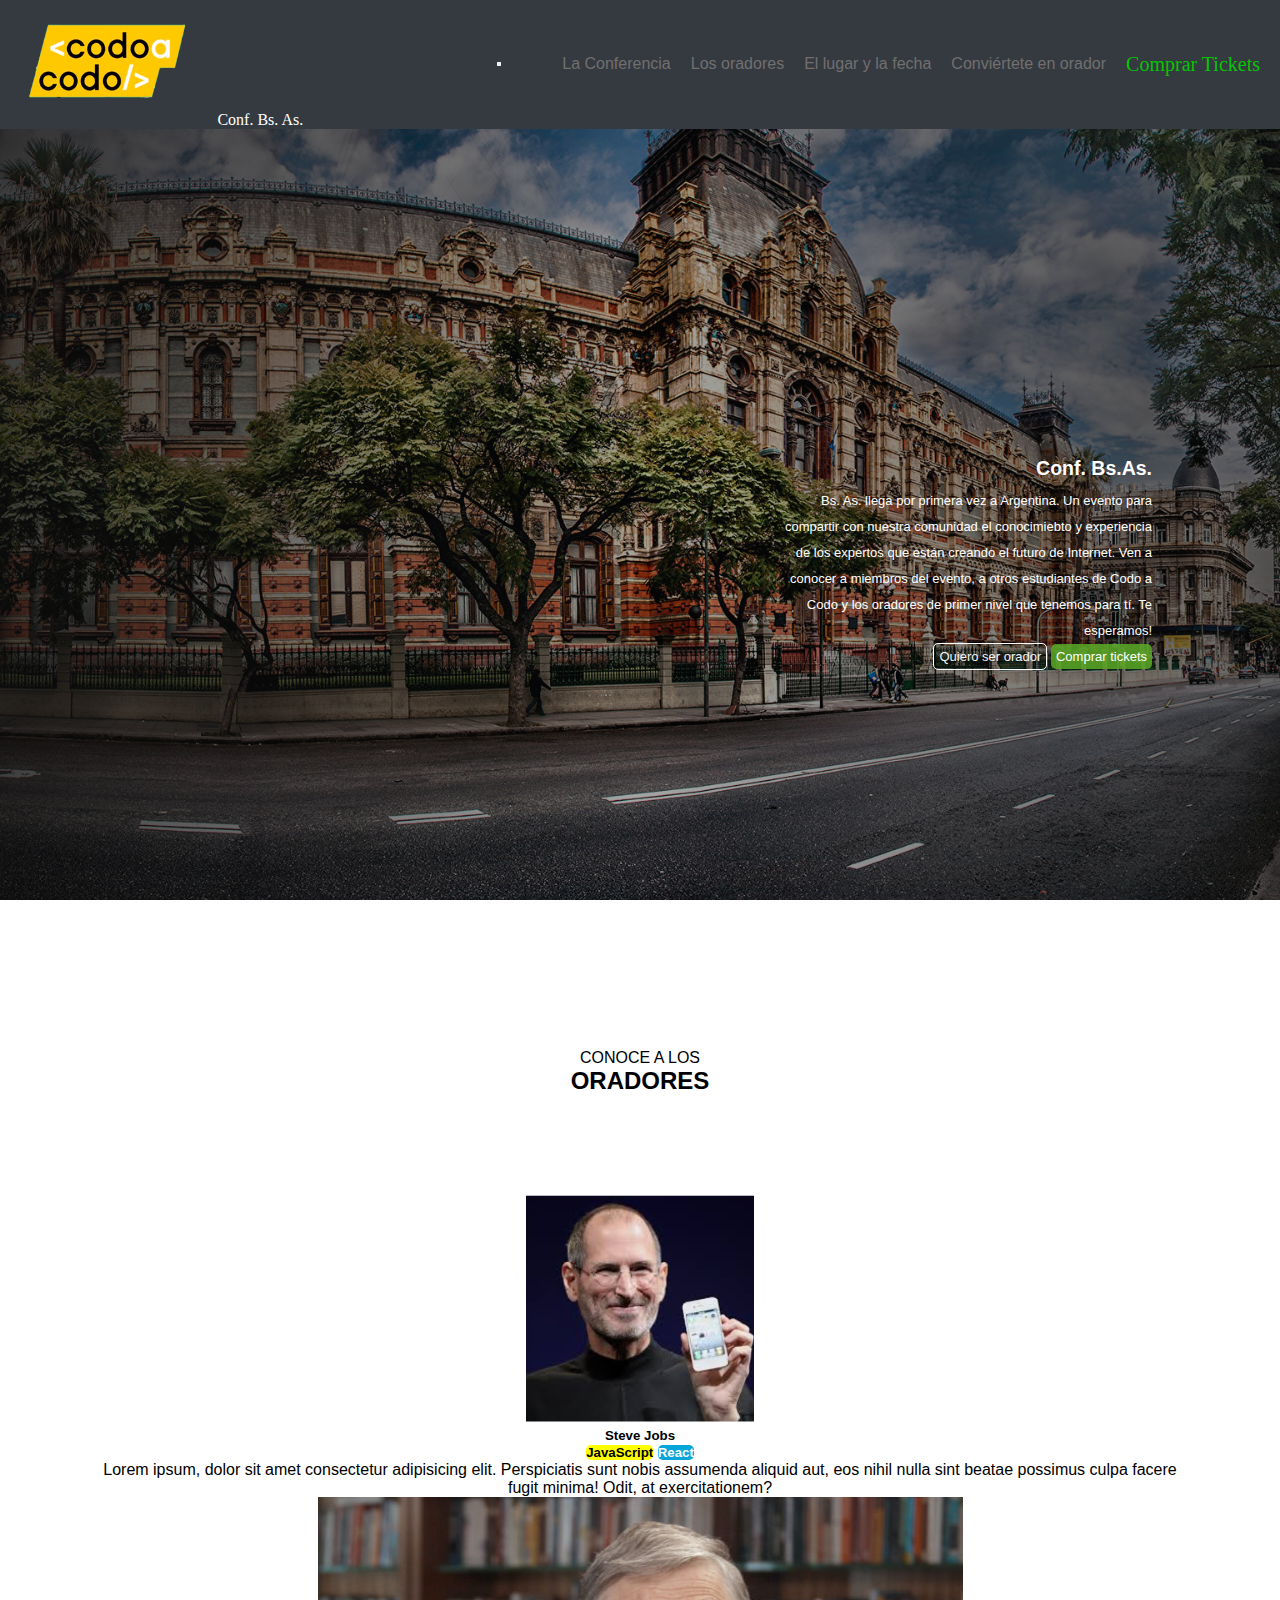
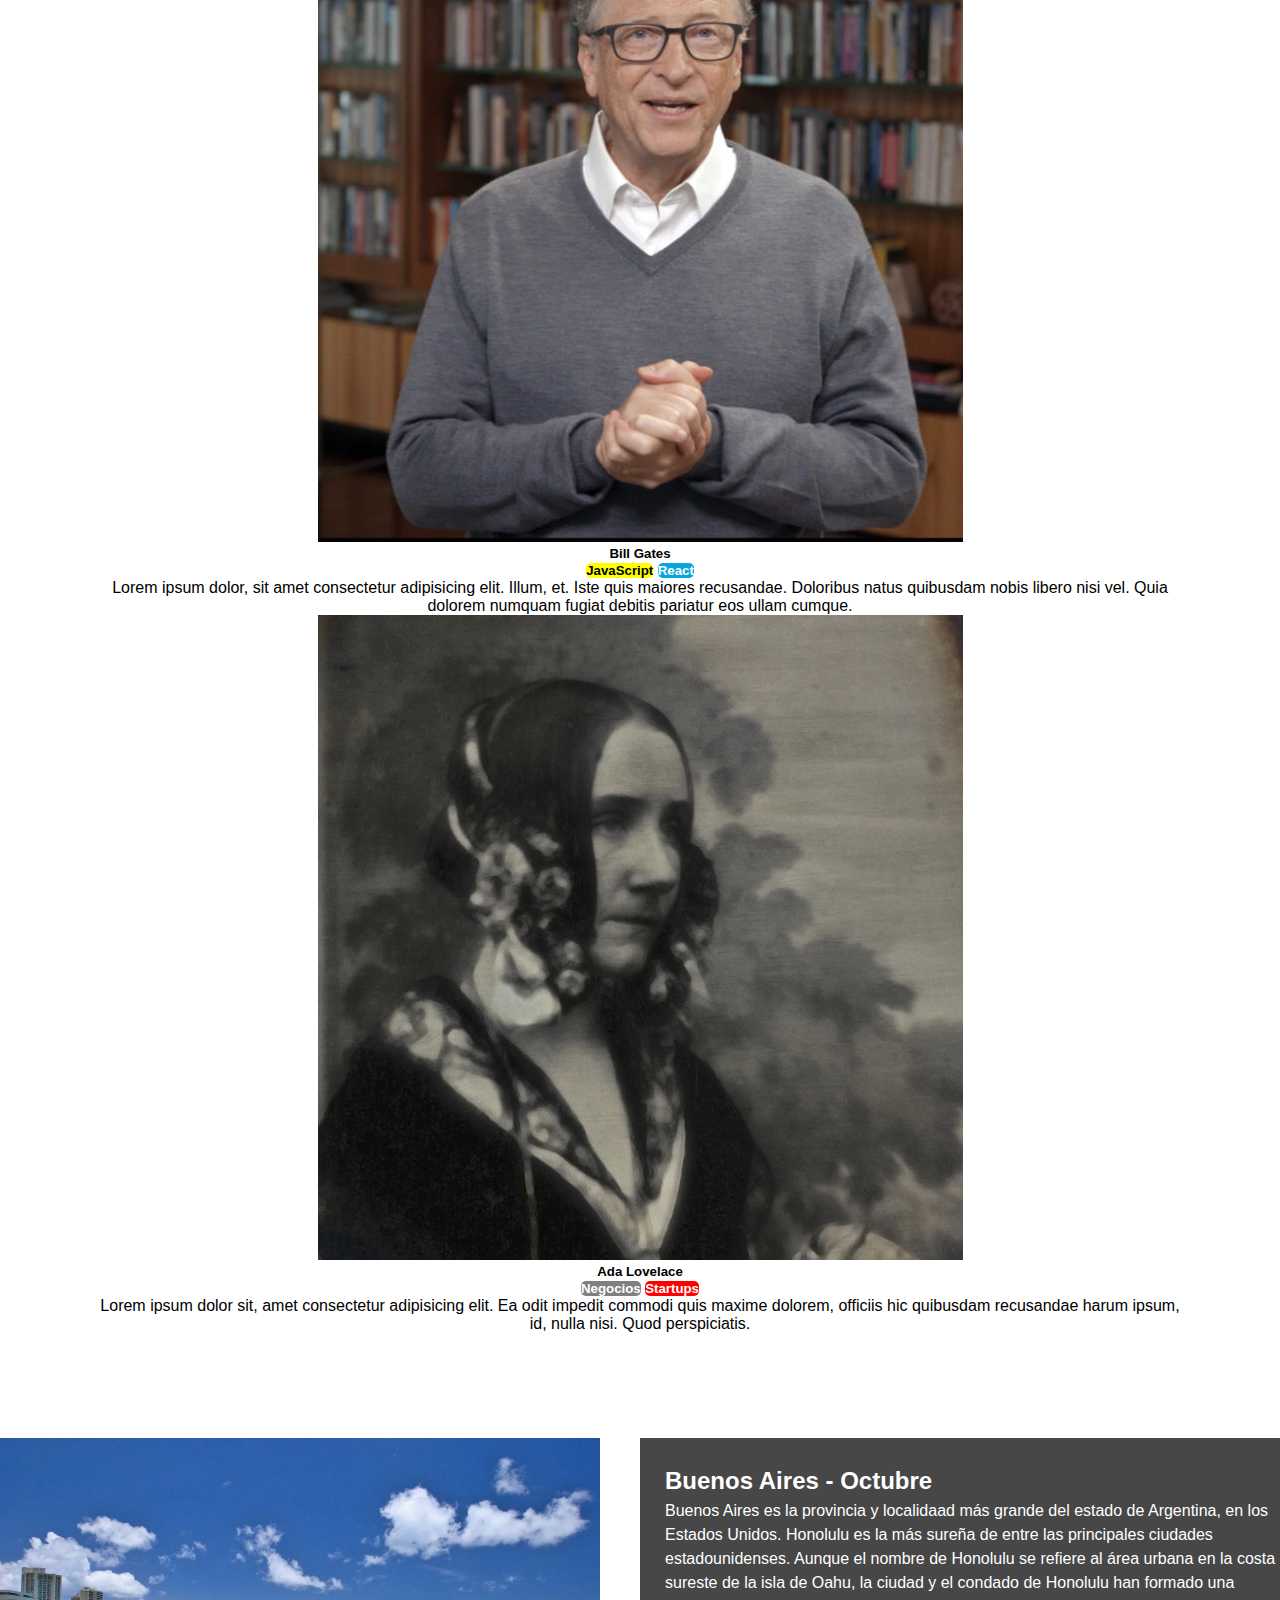
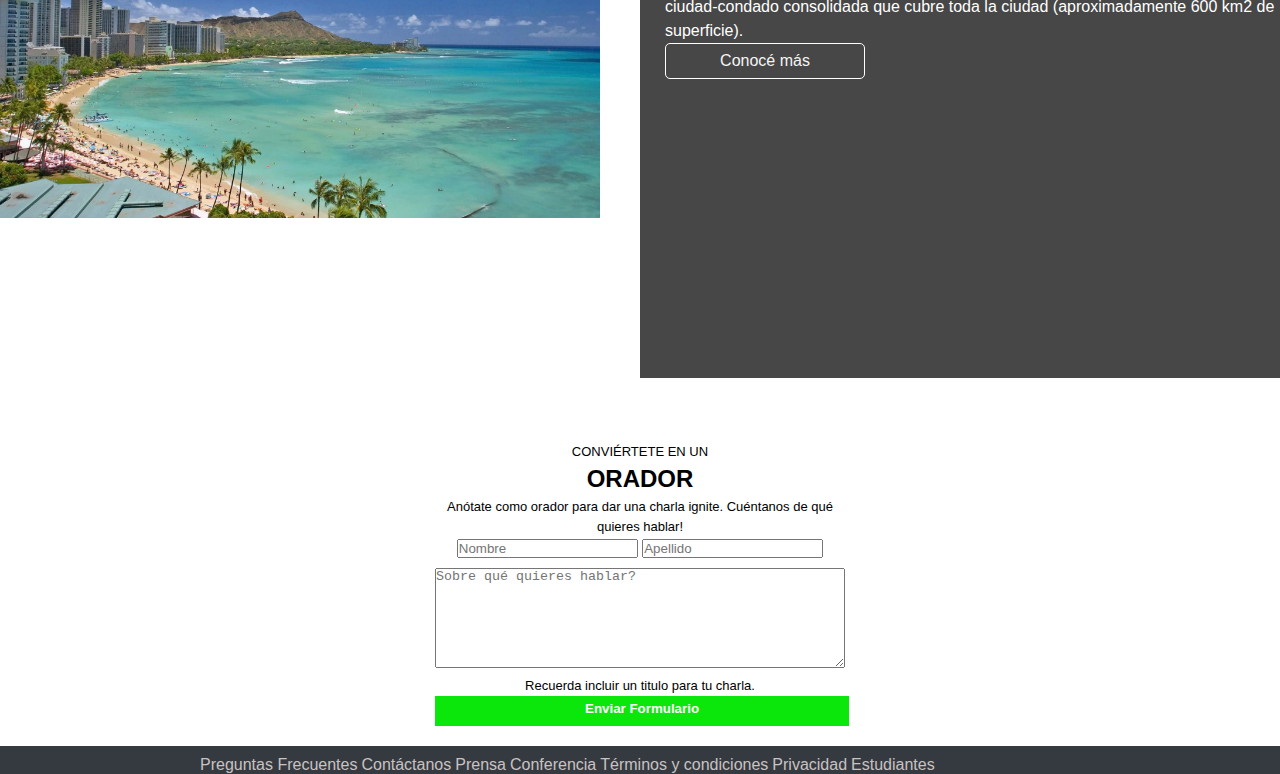
<file: proyecto/index.html>
<!DOCTYPE html>
<html lang="es">

<head>
    <meta charset="UTF-8">
    <meta name="viewport" content="width=device-width, initial-scale=1.0">
    <title>Proyecto Integrador front | Kubrak María Soledad</title>
    <link rel="shortcut icon" href="favicon.ico" type="image/x-icon">
    <link href="https://cdn.jsdelivr.net/npm/bootstrap@5.0.2/dist/css/bootstrap.min.css" rel="stylesheet"
        integrity="sha384-EVSTQN3/azprG1Anm3QDgpJLIm9Nao0Yz1ztcQTwFspd3yD65VohhpuuCOmLASjC" crossorigin="anonymous">

    <link rel="stylesheet" href="./css/estilos.css">
</head>


<!--NAVEGADOR HEADER-->

<!--BOOTSTRAP-->

<nav class="navbar navbar-expand-lg navbar-light bg-light" >
    <div class="container-fluid"><a class="navbar-brand"><img src="../proyecto/assets/img/codoacodo.png">Conf. Bs.
            As.</a>
        <button class="navbar-toggler" type="button" data-bs-toggle="collapse" data-bs-target="#navbarNav"
            aria-controls="navbarNav" aria-expanded="false" aria-label="Toggle navigation">
            <span class="navbar-toggler-icon"></span>
        </button>
        <div class="collapse navbar-collapse" id="navbarNav" >
            <ul class="navbar-nav">
                <li class="nav-item">
                    <a class="nav-link" aria-current="page" href="#">La Conferencia</a>
                </li>
                <li class="nav-item">
                    <a class="nav-link" href="#">Los oradores</a>
                </li>
                <li class="nav-item">
                    <a class="nav-link" href="#">El lugar y la fecha</a>
                </li>
                <li class="nav-item">
                    <a class="nav-link" href="#">Conviértete en orador</a>
                </li>
                <li class="nav-item">
                    <a class="nav-link-verde" href="../proyecto/pages/tickets.html">Comprar Tickets</a>
                </li>
            </ul>
        </div>
    </div>
</nav>
<!--
<header class="header">
    <div class="navegacionContenedor">
         <div class="contenedorLogo">
            <a href="#">
                <img class="logo" src="./assets/img/codoacodo.png" alt="Logo Codo a Codo 4.0">
            </a>
            <h2>Conf. Bs.As.</h2>
        </div>
        <nav class="navegacion">
            
            <ul class="listaNav">
                <li class="listaItem"><a class="blanco" href=""><b>La conferencia</b></a></li>
                <li class="listaItem"><a class="linkNav" href="">Los oradores</a></li>
                <li class="listaItem"><a class="linkNav" href="">El lugar y la fecha</a></li>
                <li class="listaItem"><a class="linkNav" href="">Conviértete en orador</a></li>
                <li class="listaItem"><a class="verde" href="./pages/tickets.html">Comprar tickets</a></li>
            </ul>
        </nav>
    </div>
</div>
-->

<!--CONFERENCIA Y BACKGROUND MUSEO-->
<section class="conferencia">
    <div class="conferencia__museo">
        <div class="conferencia__museo__texto">
            <h2>Conf. Bs.As.</h2>
            <p>Bs. As. llega por primera vez a Argentina. Un evento para compartir con nuestra comunidad el conocimiebto
                y experiencia de los expertos que están creando el futuro de Internet. Ven a conocer a miembros del
                evento, a otros estudiantes de Codo a Codo y los oradores de primer nivel que tenemos para tí. Te
                esperamos!</p>
            <a class="conferencia__museo__texto__botonOrador" href="">Quiero ser orador</a>

            <a class="tickets" href="./pages/tickets.html">Comprar tickets</a>
        </div>
    </div>

    </div>
</section>
</header>


<main>
    <section id="oradores">

        <div class="oradores">
            <p>CONOCE A LOS</p>
            <h2>ORADORES</h2>
        </div>

        <!--BOOTSTRAP-->

        <div class="row row-cols-1 row-cols-md-3 g-4">
            <div class="col">
                <div class="card">
                    <img src="../proyecto/assets/img/steve_jobs.png" class="card-img-top" alt="Steve Jobs">
                    <div class="card-body">
                        <h5 class="card-title">Steve Jobs</h5>
                        <h5 class="amarillo">JavaScript</h5>
                        <h5 class="celeste">React</h5>
                        <p class="card-text">Lorem ipsum, dolor sit amet consectetur adipisicing elit. Perspiciatis sunt
                            nobis assumenda aliquid aut, eos nihil nulla sint beatae possimus culpa facere fugit minima!
                            Odit, at exercitationem?</p>
                    </div>
                </div>
            </div>
            <div class="col">
                <div class="card">
                    <img src="../proyecto/assets/img/bill.jpg" class="card-img-top" alt="Bill Gates">
                    <div class="card-body">
                        <h5 class="card-title">Bill Gates</h5>
                        <h5 class="amarillo">JavaScript</h5>
                        <h5 class="celeste">React</h5>
                        <p class="card-text">Lorem ipsum dolor, sit amet consectetur adipisicing elit. Illum, et. Iste
                            quis maiores recusandae. Doloribus natus quibusdam nobis libero nisi vel. Quia dolorem
                            numquam fugiat debitis pariatur eos ullam cumque.</p>
                    </div>
                </div>
            </div>
            <div class="col">
                <div class="card">
                    <img src="../proyecto/assets/img/ada.jpeg" class="card-img-top" alt="Ada Lovelace">
                    <div class="card-body">
                        <h5 class="card-title">Ada Lovelace</h5>
                        <h5 class="gris">Negocios</h5>
                        <h5 class="rojo">Startups</h5>
                        <p class="card-text">Lorem ipsum dolor sit, amet consectetur adipisicing elit. Ea odit impedit
                            commodi quis maxime dolorem, officiis hic quibusdam recusandae harum ipsum, id, nulla nisi.
                            Quod perspiciatis.</p>
                    </div>
                </div>
            </div>

        </div>
    </section>

    <!--
            
            A ESTA SECCIÓN LA HABÍA HECHO CON SOLO CSS (QUE ES EL CÓDIGO QUE ESTÁ DEBAJO), PERO LO TERMINÉ CON BOOTSTRAP PARA MEJOR ORDEN Y PROLIJIDAD.

            <div class="contenedorCards">
            
            <div class="card">
                
                <img src="./assets/img/steve_jobs.png" alt="Steve Jobs" loading="lazy">
                <h5 class="amarillo">JavaScript</h5>
                <h5 class="celeste">React</h5>
                <h3>Steve Jobs</h3>
                <p>Lorem ipsum dolor sit amet consectetur adipisicing elit. Nobis, ut! Fuga, earum expedita!
                    Reiciendis iusto, unde, consequatur aperiam sit ea eos mollitia, odio accusantium ducimus ut
                    enim quae odit magni.</p>
            
            </div>
            <div class="card">
                
                <img src="./assets/img/bill.jpg" alt="Bill Gates" loading="lazy">
                <h5 class="amarillo">JavaScript</h5>
                <h5 class="celeste">React</h5>
                <h3>Bill Gates</h3>
                <p>Lorem ipsum dolor sit amet consectetur adipisicing elit. Nobis, ut! Fuga, earum expedita!
                    Reiciendis iusto, unde, consequatur aperiam sit ea eos mollitia, odio accusantium ducimus ut
                    enim quae odit magni.</p>
            
            </div>
            <div class="card">
                
                <img src="./assets/img/ada.jpeg" alt="Ada Lovelace" loading="lazy">
                <h5 class="gris">Negocios</h5>
                <h5 class="rojo">Startups</h5>
                <h3>Ada Lovelace</h3>
                <p>Lorem ipsum dolor sit amet consectetur adipisicing elit. Nobis, ut! Fuga, earum expedita!
                    Reiciendis iusto, unde, consequatur aperiam sit ea eos mollitia, odio accusantium ducimus ut
                    enim quae odit magni.</p>
            
        </div>
    -->



    <section class="lugarFecha">
        <div class="contenedorFlexible">
            <div class="lugarFecha__img">
                <img src="./assets/img/honolulu.jpg" width="600px" alt="honolulu" loading="lazy">
            </div>
            <div class="lugarFecha__texto">
                <h2>Buenos Aires - Octubre</h2>
                <p>Buenos Aires es la provincia y localidaad más grande del estado de Argentina, en los Estados Unidos.
                    Honolulu es la más sureña de entre las principales ciudades estadounidenses. Aunque el nombre de
                    Honolulu se refiere al área urbana en la costa sureste de la isla de Oahu, la ciudad y el condado de
                    Honolulu han formado una ciudad-condado consolidada que cubre toda la ciudad (aproximadamente 600
                    km2 de superficie).</p>

                <a href class="conferencia__museo__texto__botonOrador">Conocé más </a>
            </div>
        </div>
    </section>


    <section id="formularioOrador">
        <br>
        <p>CONVIÉRTETE EN UN</p>
        <h2>ORADOR</h2>
        <p>Anótate como orador para dar una charla ignite. Cuéntanos de qué quieres hablar!</p>
        <form>
            <div class="formularioOrador__completar">
                <div>
                    <input type="text" id="name" name="nombre" placeholder="Nombre" required>
                    <input type="text" id="apellido" name="apellido" placeholder="Apellido" required>
                </div>
                <div>
                    <textarea name="comentario" id="comentario" placeholder="Sobre qué quieres hablar?"></textarea>
                    <p>Recuerda incluir un titulo para tu charla.</p>
                </div>
            </div>
            <div>
                <input type="submit" class="formularioOrador__enviar" value="Enviar Formulario">
            </div>
        </form>
    </section>

</main>

<footer>
    <nav class="navbar navbar-expand-lg bg-body-tertiary">
        <div class="container-fluid">
            <div class="navbar-nav">
                <a class="nav-link" href="#">Preguntas Frecuentes</a>
                <a class="nav-link" href="#">Contáctanos</a>
                <a class="nav-link" href="#">Prensa</a>
                <a class="nav-link" href="#">Conferencia</a>
                <a class="nav-link" href="#">Términos y condiciones</a>
                <a class="nav-link" href="#">Privacidad</a>
                <a class="nav-link" href="#">Estudiantes</a>
            </div>
        </div>
        </div>
    </nav>
</footer>


<script src="./js/bootstrap.bundle.min.js"></script>
</body>

</html>
</file>
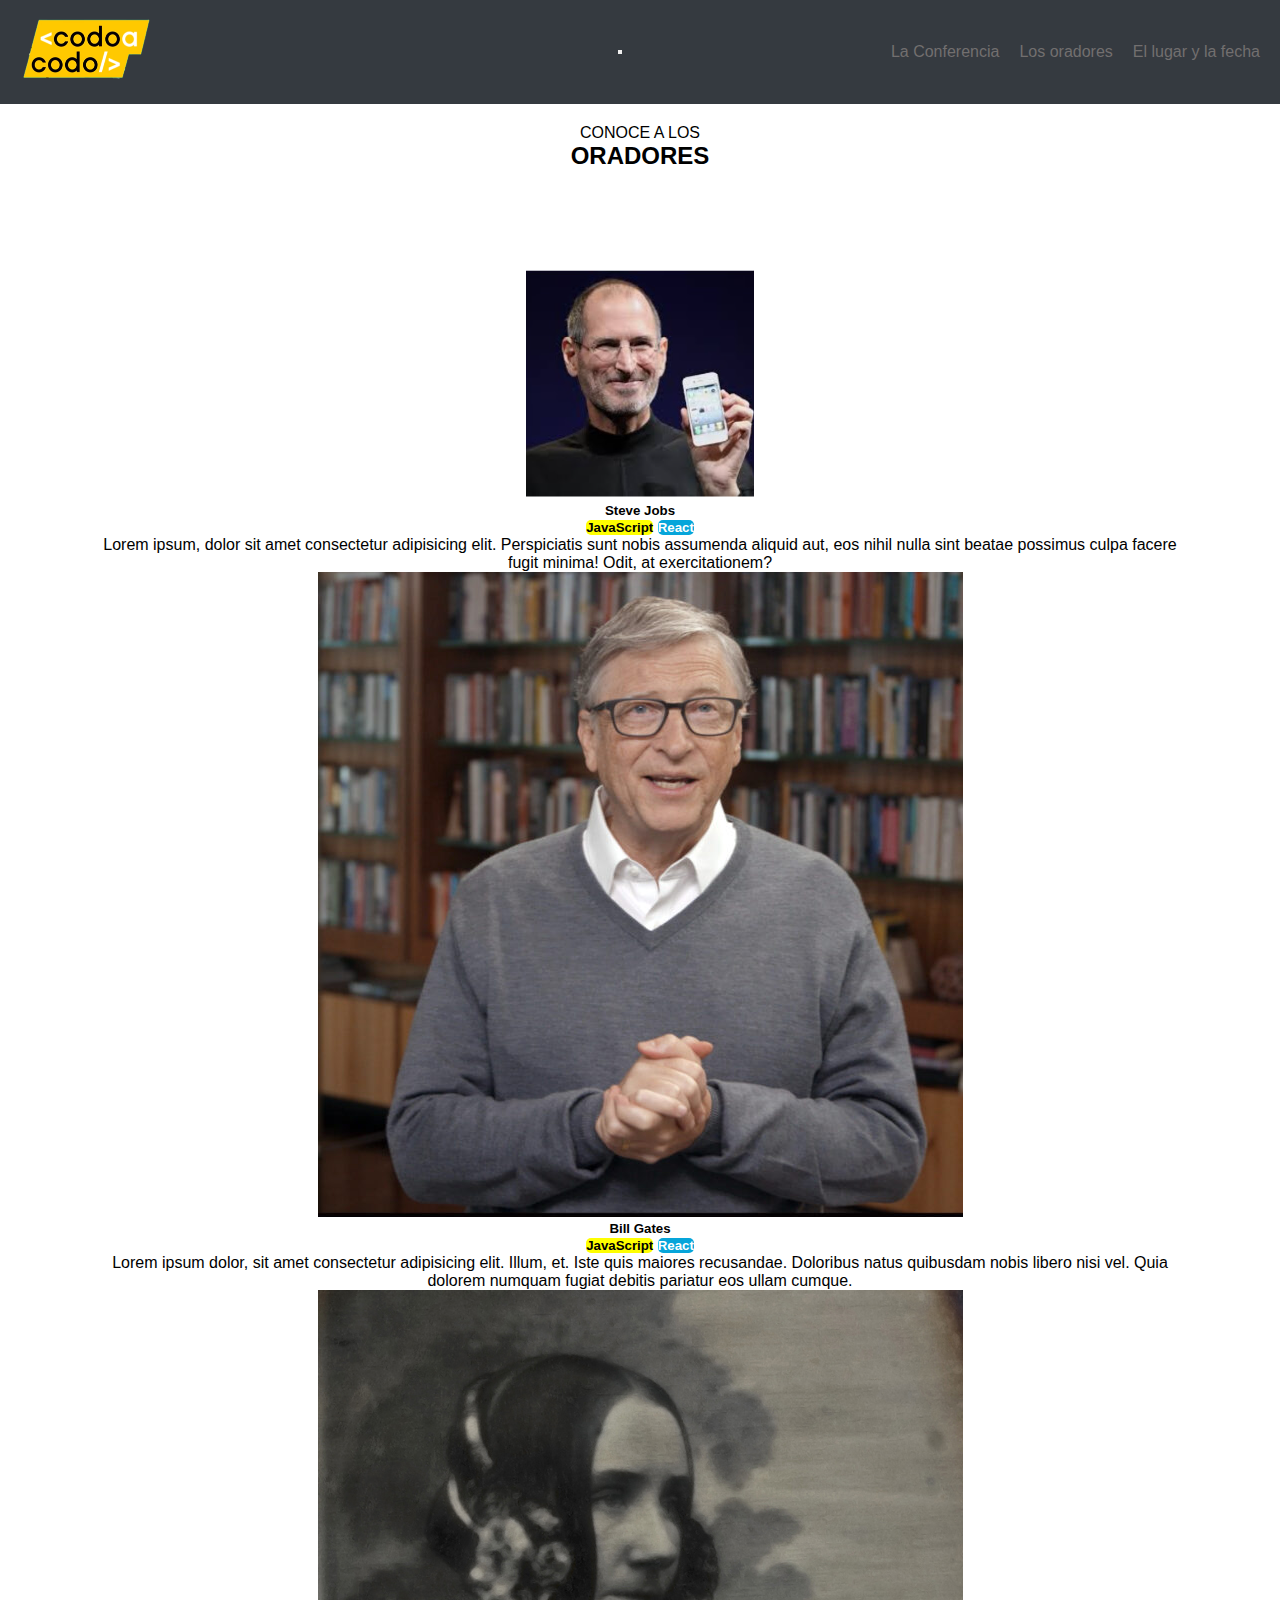
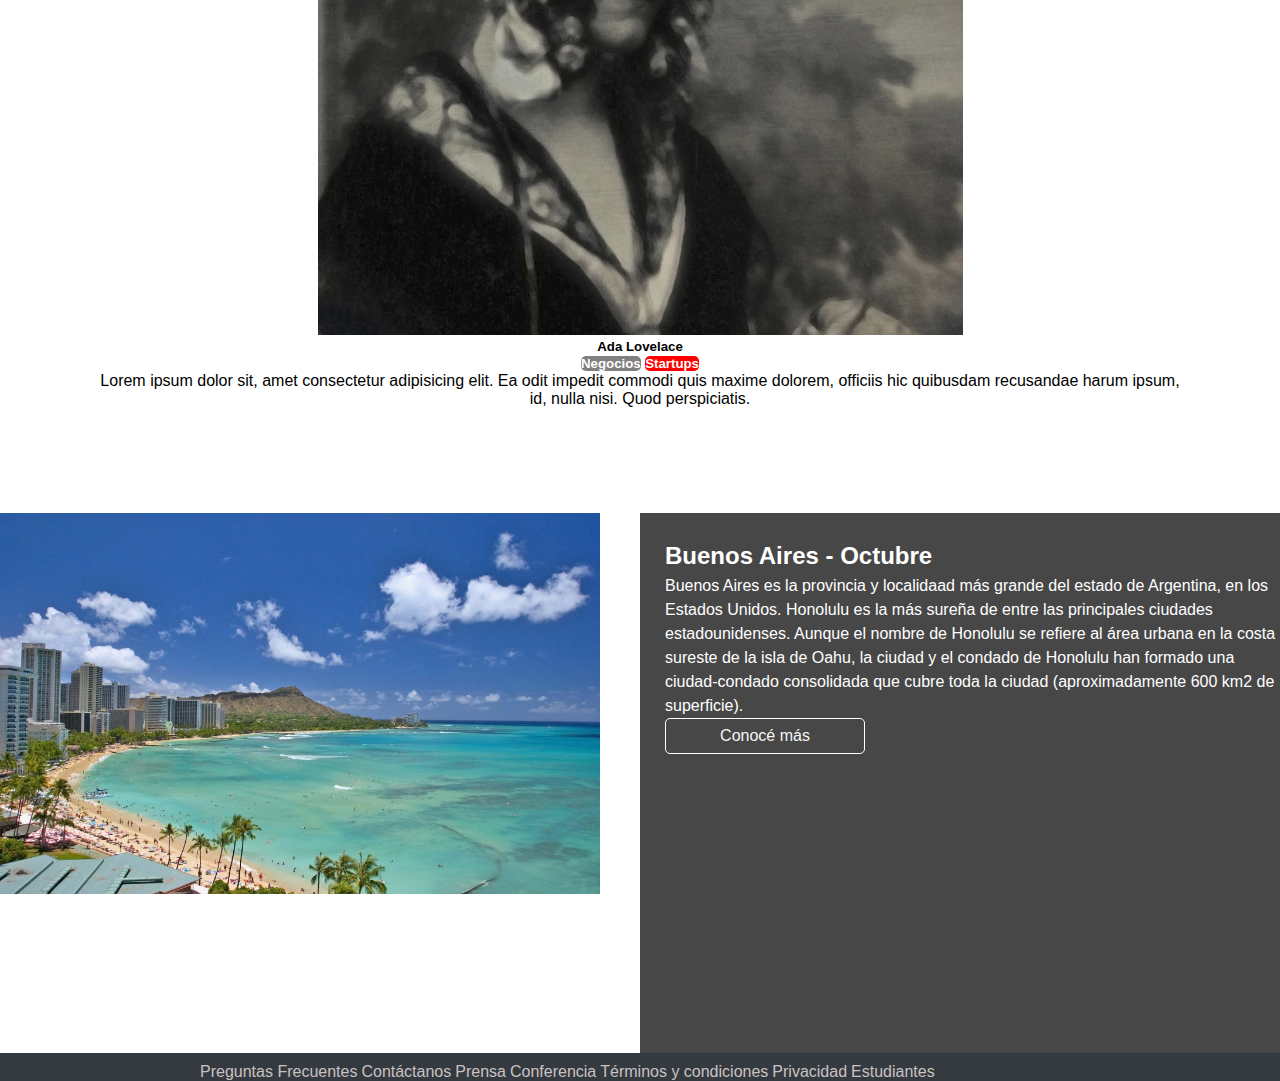
<file: proyecto/pages/tickets.html>
<!DOCTYPE html>
<html lang="es">

<head>
    <meta charset="UTF-8">
    <meta name="viewport" content="width=device-width, initial-scale=1.0">
    <title>Proyecto Integrador front | Kubrak María Soledad</title>
    <link rel="shortcut icon" href="favicon.ico" type="image/x-icon">
    <link href="https://cdn.jsdelivr.net/npm/bootstrap@5.0.2/dist/css/bootstrap.min.css" rel="stylesheet"
        integrity="sha384-EVSTQN3/azprG1Anm3QDgpJLIm9Nao0Yz1ztcQTwFspd3yD65VohhpuuCOmLASjC" crossorigin="anonymous">

    <link rel="stylesheet" href="../../proyecto/css/estilos.css">
</head>


<!--NAVEGADOR HEADER-->

<!--BOOTSTRAP-->

<nav class="navbar navbar-expand-lg navbar-light bg-light">
    <div class="container-fluid">
        <a class="navbar-brand" href="../../proyecto/index.html">
            <img src="../../proyecto/assets/img/codoacodo.png">
        </a>
        <button class="navbar-toggler" type="button" data-bs-toggle="collapse" data-bs-target="#navbarNav"
            aria-controls="navbarNav" aria-expanded="false" aria-label="Toggle navigation">
            <span class="navbar-toggler-icon"></span>
        </button>
        <div class="collapse navbar-collapse" id="navbarNav">
            <ul class="navbar-nav">
                <li class="nav-item">
                    <a class="nav-link" aria-current="page" href="#">La Conferencia</a>
                </li>
                <li class="nav-item">
                    <a class="nav-link" href="#">Los oradores</a>
                </li>
                <li class="nav-item">
                    <a class="nav-link" href="#">El lugar y la fecha</a>
                </li>

            </ul>
        </div>
    </div>
</nav>

</header>


<main>
    <section id="oradores">

        <div class="oradores">
            <p>CONOCE A LOS</p>
            <h2>ORADORES</h2>
        </div>

        <!--BOOTSTRAP-->

        <div class="row row-cols-1 row-cols-md-3 g-4">
            <div class="col">
                <div class="card">
                    <img src="../../proyecto/assets/img/steve_jobs.png" class="card-img-top" alt="Steve Jobs">
                    <div class="card-body">
                        <h5 class="card-title">Steve Jobs</h5>
                        <h5 class="amarillo">JavaScript</h5>
                        <h5 class="celeste">React</h5>
                        <p class="card-text">Lorem ipsum, dolor sit amet consectetur adipisicing elit. Perspiciatis sunt
                            nobis assumenda aliquid aut, eos nihil nulla sint beatae possimus culpa facere fugit minima!
                            Odit, at exercitationem?</p>
                    </div>
                </div>
            </div>
            <div class="col">
                <div class="card">
                    <img src="../../proyecto/assets/img/bill.jpg" class="card-img-top" alt="Bill Gates">
                    <div class="card-body">
                        <h5 class="card-title">Bill Gates</h5>
                        <h5 class="amarillo">JavaScript</h5>
                        <h5 class="celeste">React</h5>
                        <p class="card-text">Lorem ipsum dolor, sit amet consectetur adipisicing elit. Illum, et. Iste
                            quis maiores recusandae. Doloribus natus quibusdam nobis libero nisi vel. Quia dolorem
                            numquam fugiat debitis pariatur eos ullam cumque.</p>
                    </div>
                </div>
            </div>
            <div class="col">
                <div class="card">
                    <img src="../../proyecto/assets/img/ada.jpeg" class="card-img-top" alt="Ada Lovelace">
                    <div class="card-body">
                        <h5 class="card-title">Ada Lovelace</h5>
                        <h5 class="gris">Negocios</h5>
                        <h5 class="rojo">Startups</h5>
                        <p class="card-text">Lorem ipsum dolor sit, amet consectetur adipisicing elit. Ea odit impedit
                            commodi quis maxime dolorem, officiis hic quibusdam recusandae harum ipsum, id, nulla nisi.
                            Quod perspiciatis.</p>
                    </div>
                </div>
            </div>

        </div>
    </section>


    <section class="lugarFecha">
        <div class="contenedorFlexible">
            <div class="lugarFecha__img">
                <img src="../../proyecto/assets/img/honolulu.jpg" width="600px" alt="honolulu" loading="lazy">
            </div>
            <div class="lugarFecha__texto">
                <h2>Buenos Aires - Octubre</h2>
                <p>Buenos Aires es la provincia y localidaad más grande del estado de Argentina, en los Estados Unidos.
                    Honolulu es la más sureña de entre las principales ciudades estadounidenses. Aunque el nombre de
                    Honolulu se refiere al área urbana en la costa sureste de la isla de Oahu, la ciudad y el condado de
                    Honolulu han formado una ciudad-condado consolidada que cubre toda la ciudad (aproximadamente 600
                    km2 de superficie).</p>

                <a href class="conferencia__museo__texto__botonOrador">Conocé más </a>
            </div>
        </div>
    </section>

</main>


<footer>
    <nav class="navbar navbar-expand-lg bg-body-tertiary">
        <div class="container-fluid">
            <div class="navbar-nav">
                <a class="nav-link" href="#">Preguntas Frecuentes</a>
                <a class="nav-link" href="#">Contáctanos</a>
                <a class="nav-link" href="#">Prensa</a>
                <a class="nav-link" href="#">Conferencia</a>
                <a class="nav-link" href="#">Términos y condiciones</a>
                <a class="nav-link" href="#">Privacidad</a>
                <a class="nav-link" href="#">Estudiantes</a>
            </div>
        </div>
        </div>
    </nav>
</footer>


<script src="../../proyecto/js/bootstrap.bundle.min.js"></script>
</body>

</html>
</file>
<file: proyecto/css/estilos.css>
* {
    margin: 0;
    padding: 0;
    box-sizing: border-box;

}

/*NAVEGACION HEADER*/

.navbar {
    padding-bottom: 0px;
}

.container-fluid {
    background-color: rgb(53, 58, 64);

    .navbar-brand {
        color: white;

    }
}

.navbar-brand img {
    width: 50%;
}

#navbarNav .navbar-nav {
    display: flex;
    list-style: none;
    margin: 0;
    padding: 0;
    align-items: center;

    .nav-item {
        padding-right: 20px;

    }
}

.navbar-light .navbar-nav .nav-link {

    color: rgb(114, 111, 111);
}

.nav-link-verde {
    color: rgb(5, 197, 5);
    text-decoration: none;
    font-size: 20px;
}




/*CONFERENCIA*/

.conferencia__museo {

    background-image: linear-gradient(to right, #0d0d0dcb, #0c0c0c5e, #0b0b0ba2), url(../assets/img/ba1.jpg);
    background-size: cover;
    background-repeat: no-repeat;
    background-position: center;
    background-attachment: fixed;
    width: 100%;
    height: 100vh;


}


.conferencia__museo__texto {
    font-family: sans-serif;
    font-size: small;
    text-decoration: none;
    text-align: right;
    color: white;
    padding-left: 60%;
    padding-top: 25%;
    padding-right: 10%;
    line-height: 2;


}

.conferencia__museo__texto__botonOrador {

    color: whitesmoke;
    text-decoration: none;
    padding: 5px;
    border-radius: 5px;
    background-color: rgba(89, 167, 37, 0);
    border: solid thin white;
    text-align: center;
    bottom: 60px;
    right: 50px;

}

.tickets {
    color: white;
    text-decoration: none;
    padding: 5px;
    border-radius: 5px;
    background-color: rgba(89, 167, 37, 0.863);
    text-align: center;
    bottom: 60px;
    right: 50px;

}

.verde {
    line-height: 3;
    border-bottom: white;
    border-radius: 10px;

}

.blanco {
    color: white;
    text-decoration: none;
}

/*ORADORES*/


.oradores {
    padding-top: 20px;


}

#oradores {
    text-align: center;
    font-family: sans-serif;
}

.row {
    padding: 100px;

}

/*TARJETAS*/


.rojo {
    background-color: red;
    border-radius: 5px;
    color: white;
    width: 15%;
    display: inline;
    justify-content: center;
    text-align: center;
}

.amarillo {
    background-color: yellow;
    border-radius: 5px;
    width: 15%;
    display: inline;
    justify-content: center;
    text-align: center;
}

.gris {
    background-color: grey;
    border-radius: 5px;
    color: white;
    width: 15%;
    display: inline;
    justify-content: center;
    text-align: center;
}

.celeste {
    background-color: rgb(6, 165, 218);
    border-radius: 5px;
    color: white;
    width: 20%;
    display: inline;
    justify-content: center;
    text-align: center;
}


/*BS. AS. OCTUBRE*/

.lugarFecha {
    padding-top: 5px;
    width: 100%;

    .contenedorFlexible {
        display: flex;
        flex-direction: column-reverse;
        justify-content: center;
    }

    .lugarFecha__img {
        width: 100%;
        height: 50vh;
        background-position: center;
        background-size: cover;
        background-repeat: no-repeat;
        display: flex;
        flex-direction: column;

    }

    .lugarFecha__texto {
        background-color: rgb(71, 71, 71);
        width: 100%;
        height: 50vh;
        text-align: left;
        display: flex;
        flex-direction: column;
        line-height: 1.5;
        font-family: sans-serif;
        color: white;
        padding-left: 25px;
        padding-top: 25px;


        .conferencia__museo__texto__botonOrador {
            width: 200px;
        }
    }
}


@media screen and (min-width: 0) and (max-width:991px) {}

@media screen and (min-width:992px) {
    .lugarFecha {
        .contenedorFlexible {
            flex-direction: row;

            .lugarFecha__img {
                width: 50%;
                height: 60vh;
            }

            .lugarFecha__texto {
                width: 50%;
                height: 60vh;
            }
        }
    }
}

/*FORMULARIO*/
#formularioOrador {

    font-family: sans-serif;
    width: 450px;
    margin: auto;
    padding: 20px 20px;
    box-sizing: border-box;
    margin-top: 20px;
    justify-content: center;
    text-align: center;
    line-height: 1.5;

}

#formularioOrador p {
    font-size: small;
    font-family: sans-serif;
    width: 100%;


}

.formularioOrador__completar textarea {
    width: 100%;
    height: 100px;
    margin: 8px 0;
    display: block;


}

.formularioOrador__enviar {

    background-color: rgb(11, 230, 11);
    padding-left: 150px;
    padding-right: 150px;
    padding-top: 5px;
    padding-bottom: 10px;

    border: none;
    text-align: center;
    font-weight: bold;
    color: white;
}

/*NAVEGACION FOOTER*/

.footer nav{
    height: 60px;
    background-color: linear-gradient(to right, #04206dcb, #08307c5e, #054daca2);

}

.container-fluid {
   
    display: flex;
    justify-content:space-between;
    align-items: center;

}

.navbar-nav {
    padding-left: 200px;
    padding-top: 10px;
    text-align: center;
    text-decoration: none;
}

.nav-link {
    font-family: sans-serif;
    color: rgb(201, 194, 194);
    font-size: 1rem;
    text-decoration: none;
    
    
}
</file>
